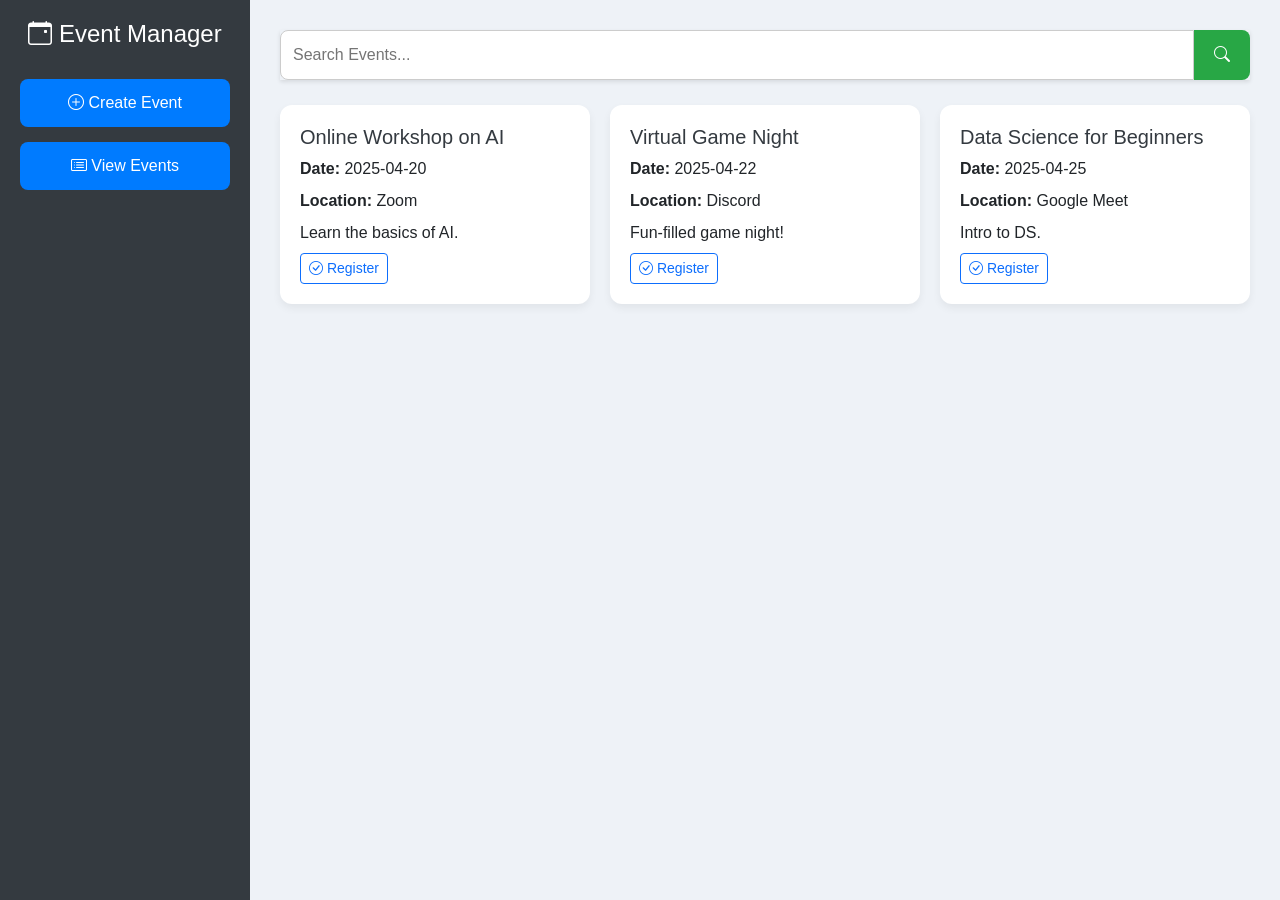
<file: d.html>
<!DOCTYPE html>
<html lang="en">
<head>
  <meta charset="UTF-8" />
  <meta name="viewport" content="width=device-width, initial-scale=1.0"/>
  <title>Online Event Management System</title>
  <link href="https://cdn.jsdelivr.net/npm/bootstrap@5.1.3/dist/css/bootstrap.min.css" rel="stylesheet">
  <link href="https://cdn.jsdelivr.net/npm/bootstrap-icons@1.7.2/font/bootstrap-icons.css" rel="stylesheet">
  <style>
    body {
      display: flex;
      margin: 0;
      font-family: 'Segoe UI', sans-serif;
      background-color: #eef2f7;
    }

    .sidebar {
      width: 250px;
      background: #343a40;
      color: white;
      padding: 20px;
      min-height: 100vh;
    }

    .sidebar h2 {
      font-size: 1.5rem;
      margin-bottom: 30px;
      text-align: center;
    }

    .sidebar button {
      width: 100%;
      margin-bottom: 15px;
      padding: 12px;
      font-size: 1rem;
      background-color: #007bff;
      border: none;
      color: white;
      border-radius: 8px;
      transition: background-color 0.3s;
    }

    .sidebar button:hover {
      background-color: #0056b3;
    }

    .main-content {
      flex-grow: 1;
      padding: 30px;
    }

    .search-bar {
      display: flex;
      margin-bottom: 25px;
      box-shadow: 0 2px 4px rgba(0,0,0,0.1);
    }

    .search-bar input {
      flex: 1;
      padding: 12px;
      border: 1px solid #ccc;
      border-radius: 8px 0 0 8px;
    }

    .search-bar button {
      padding: 12px 20px;
      border: none;
      background-color: #28a745;
      color: white;
      border-radius: 0 8px 8px 0;
      transition: background-color 0.3s;
    }

    .search-bar button:hover {
      background-color: #218838;
    }

    .event-grid {
      display: grid;
      grid-template-columns: repeat(auto-fill, minmax(270px, 1fr));
      gap: 20px;
    }

    .event-card {
      background: white;
      padding: 20px;
      border-radius: 12px;
      box-shadow: 0 4px 8px rgba(0,0,0,0.06);
      transition: transform 0.2s, box-shadow 0.2s;
    }

    .event-card:hover {
      transform: translateY(-5px);
      box-shadow: 0 6px 12px rgba(0,0,0,0.15);
    }

    .event-card h5 {
      color: #343a40;
    }

    .event-card p {
      margin-bottom: 8px;
    }

    .create-event-container {
      display: none;
      background: white;
      padding: 30px;
      border-radius: 12px;
      box-shadow: 0 4px 10px rgba(0,0,0,0.1);
      max-width: 650px;
      margin: auto;
      animation: fadeIn 0.3s ease-in-out;
    }

    .create-event-container h2 {
      margin-bottom: 20px;
      text-align: center;
    }

    .create-event-container input,
    .create-event-container textarea {
      width: 100%;
      margin-bottom: 15px;
      padding: 12px;
      border: 1px solid #ccc;
      border-radius: 8px;
    }

    .create-event-container button {
      background-color: #007bff;
      color: white;
      padding: 12px;
      width: 100%;
      border: none;
      border-radius: 8px;
      font-size: 1rem;
      transition: background-color 0.3s;
    }

    .create-event-container button:hover {
      background-color: #0056b3;
    }

    @keyframes fadeIn {
      from { opacity: 0; transform: scale(0.98); }
      to { opacity: 1; transform: scale(1); }
    }
  </style>
</head>
<body>

  <div class="sidebar">
    <h2><i class="bi bi-calendar-event"></i> Event Manager</h2>
    <button onclick="showCreateEvent()"><i class="bi bi-plus-circle"></i> Create Event</button>
    <button onclick="hideCreateEvent()"><i class="bi bi-card-list"></i> View Events</button>
  </div>

  <div class="main-content">
    <div class="search-bar">
      <input type="text" id="search-bar" placeholder="Search Events..." onkeyup="searchEvents()">
      <button onclick="searchEvents()"><i class="bi bi-search"></i></button>
    </div>

    <div class="event-grid" id="event-list"></div>

    <div class="create-event-container" id="create-event-container">
      <h2>Create New Event</h2>
      <form id="create-event-form">
        <input type="text" id="event-title" placeholder="Event Title" required />
        <textarea id="event-description" rows="4" placeholder="Event Description" required></textarea>
        <input type="date" id="event-date" required />
        <input type="text" id="event-location" placeholder="Event Location" required />
        <button type="submit"><i class="bi bi-upload"></i> Submit Event</button>
      </form>
    </div>
  </div>

  <script>
    const events = [
      { id: 1, title: "Online Workshop on AI", description: "Learn the basics of AI.", date: "2025-04-20", location: "Zoom" },
      { id: 2, title: "Virtual Game Night", description: "Fun-filled game night!", date: "2025-04-22", location: "Discord" },
      { id: 3, title: "Data Science for Beginners", description: "Intro to DS.", date: "2025-04-25", location: "Google Meet" }
    ];

    const eventList = document.getElementById("event-list");
    const createContainer = document.getElementById("create-event-container");

    function displayEvents(eventsToShow) {
      eventList.innerHTML = "";
      eventsToShow.forEach(ev => {
        eventList.innerHTML += `
          <div class="event-card">
            <h5>${ev.title}</h5>
            <p><strong>Date:</strong> ${ev.date}</p>
            <p><strong>Location:</strong> ${ev.location}</p>
            <p>${ev.description}</p>
            <button class="btn btn-sm btn-outline-primary" onclick="registerForEvent(${ev.id})">
              <i class="bi bi-check-circle"></i> Register
            </button>
          </div>`;
      });
    }

    function searchEvents() {
      const search = document.getElementById("search-bar").value.toLowerCase();
      const filtered = events.filter(ev => ev.title.toLowerCase().includes(search));
      displayEvents(filtered);
    }

    function showCreateEvent() {
      createContainer.style.display = "block";
      eventList.style.display = "none";
    }

    function hideCreateEvent() {
      createContainer.style.display = "none";
      eventList.style.display = "grid";
    }

    function registerForEvent(id) {
      alert("You have registered for event ID: " + id);
    }

    document.getElementById("create-event-form").addEventListener("submit", function(e) {
      e.preventDefault();
      const title = document.getElementById("event-title").value;
      const description = document.getElementById("event-description").value;
      const date = document.getElementById("event-date").value;
      const location = document.getElementById("event-location").value;

      const newEvent = {
        id: events.length + 1,
        title, description, date, location
      };
      events.push(newEvent);
      displayEvents(events);
      hideCreateEvent();
      e.target.reset();
      alert("Event created successfully!");
    });

    displayEvents(events);
  </script>

</body>
</html>
</file>
